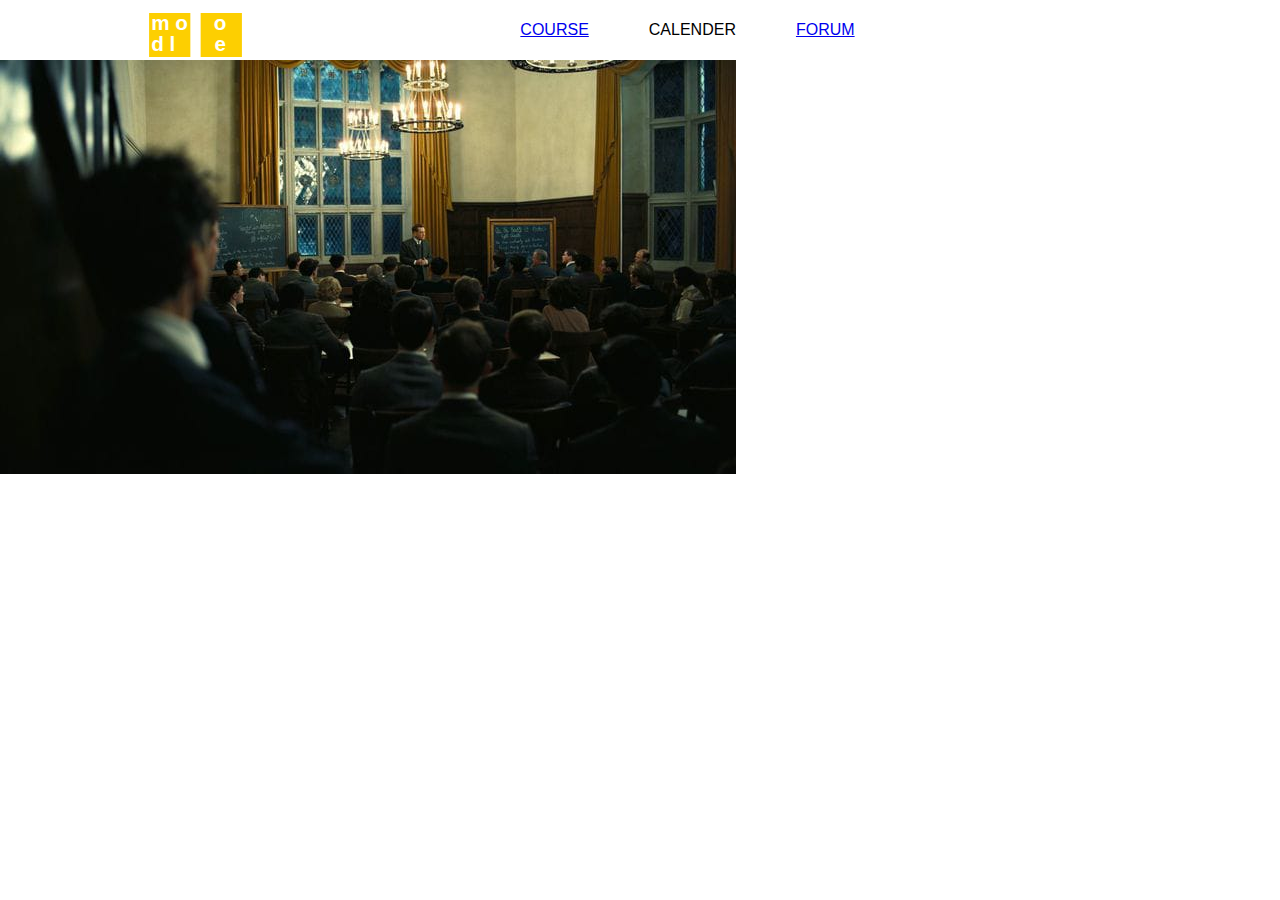
<file: vanilla/src/index.html>
<!DOCTYPE html>
<html lang="en">
<head>
    <meta charset="UTF-8">
    <title>shawez.classroom</title>
    <link rel="stylesheet" href="styles.css">
    <script>

    </script>
</head>
<body>
    <nav>
    <div class="topbar">
    <?xml version="1.0" encoding="UTF-8"?>
    <svg width="135px" height="64px" viewBox="0 0 135 64" version="1.1" xmlns="http://www.w3.org/2000/svg" xmlns:xlink="http://www.w3.org/1999/xlink">
        <title>Group</title>
        <g id="Page-1" stroke="none" stroke-width="1" fill="none" fill-rule="evenodd">
            <g id="Frame" transform="translate(-13, -16)">
                <g id="Group" transform="translate(13, 16)">
                    <rect id="Rectangle" fill="#FDCF01" x="0" y="0" width="60" height="64"></rect>
                    <rect id="Rectangle" fill="#FDCF01" x="75" y="0" width="60" height="64"></rect>
                    <text id="m-o" font-family="Helvetica-Bold, Helvetica" font-size="30" font-weight="bold" fill="#FFFFFF">
                        <tspan x="3" y="25">m o</tspan>
                    </text>
                    <text id="d-l" font-family="Helvetica-Bold, Helvetica" font-size="30" font-weight="bold" fill="#FFFFFF">
                        <tspan x="3" y="55">d   l</tspan>
                    </text>
                    <text id="o" font-family="Helvetica-Bold, Helvetica" font-size="30" font-weight="bold" fill="#FFFFFF">
                        <tspan x="94" y="25">o</tspan>
                    </text>
                    <text id="e" font-family="Helvetica-Bold, Helvetica" font-size="30" font-weight="bold" fill="#FFFFFF">
                        <tspan x="95" y="55">e</tspan>
                    </text>
                </g>
            </g>
        </g>
    </svg>




       <ol>
           <a href="course.html"><li>COURSE</li></a>
            <li>CALENDER</li>
            <a href="forum.html"><li>FORUM</li></a>
        </ol>
        <a href=notification.html><svg width="40" height="40" viewBox="0 0 24 24" fill="none" stroke="white" stroke-width="2.5" stroke-linecap="round" stroke-linejoin="round">
  <path d="M18 8a6 6 0 0 0-12 0c0 7-3 9-3 9h18s-3-2-3-9"></path>
  <path d="M13.73 21a2 2 0 0 1-3.46 0"></path>
</svg></a>
    </div>
    </nav>
    <main id="content">
    <div class ="hero-image">

        <img src="../media/class.jpeg"> 
    </div>

    <div class="bottombar"> 

        <a href="index.html"><svg width="40" height="40" viewBox="0 0 24 24" fill="none" stroke="white" stroke-width="2.5" stroke-linecap="round" stroke-linejoin="round">
  <path d="M3 12L12 3l9 9v9a2 2 0 0 1-2 2H5a2 2 0 0 1-2-2v-9z"></path>
</svg>
</a>
        <a href="search.html"><svg width="40" height="40" viewBox="0 0 24 24" fill="none" stroke="white" stroke-width="2.5" stroke-linecap="round" stroke-linejoin="round">
  <circle cx="10" cy="10" r="7"></circle>
  <line x1="15" y1="15" x2="21" y2="21"></line>
</svg></a> 
        <a href="http://localhost:8000/auth/public/register.php"><svg width="40" height="40" viewBox="0 0 24 24" fill="none" stroke="white" stroke-width="2.5" stroke-linecap="round" stroke-linejoin="round">
  <circle cx="12" cy="8" r="4"></circle>
  <path d="M6 20v-2a6 6 0 0 1 12 0v2"></path>
</svg></a> 
    </div>
    </main>


<script src="script.js"></script>


</body>
</html>
</file>
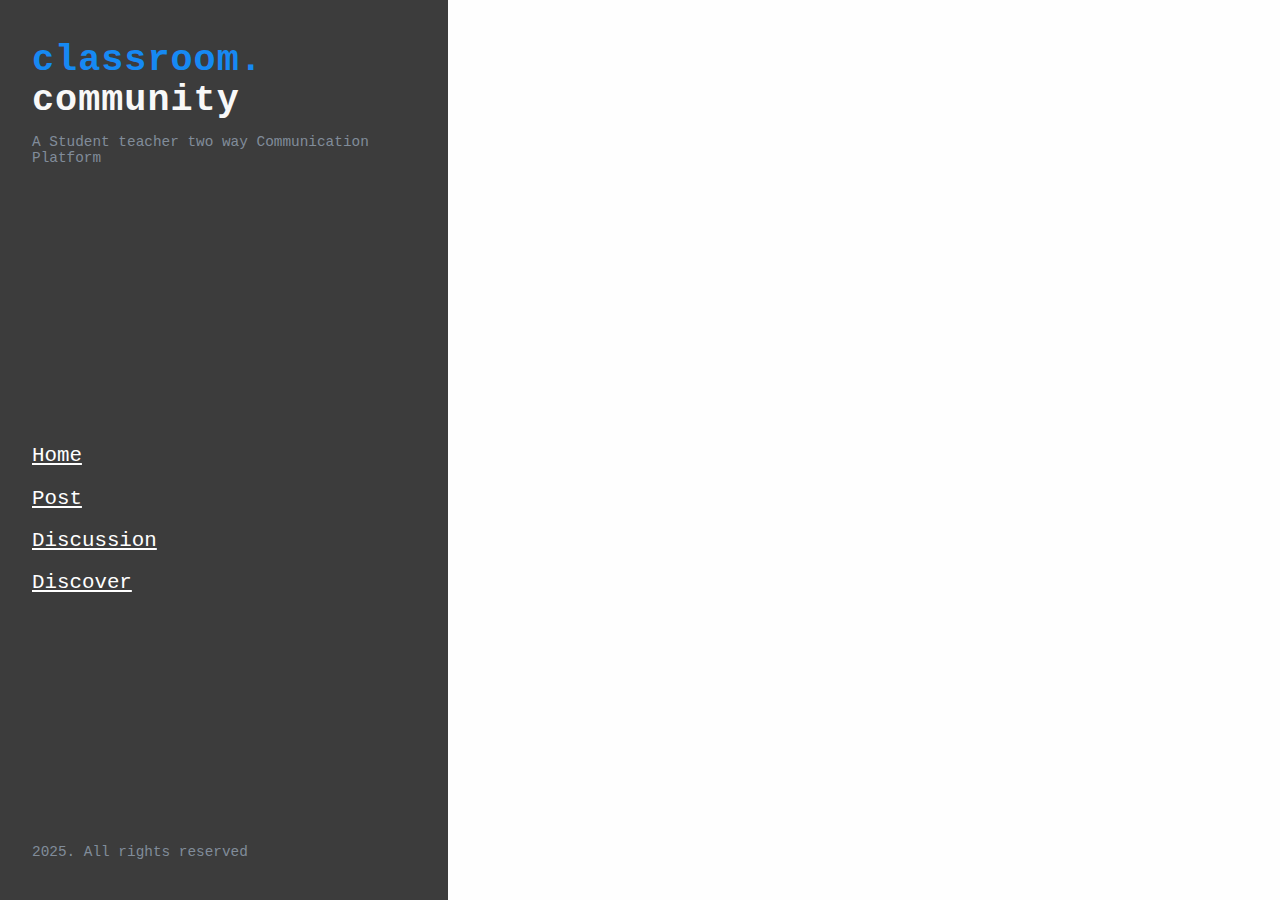
<file: src/afterlogin_index.html>
<!DOCTYPE html>
<html lang="en">
<head>
  <meta charset="UTF-8" />
  <meta name="viewport" content="width=device-width, initial-scale=1.0" />
  <title>Classroom Community</title>
  <link rel="stylesheet" href="style.css" />
</head>
<body>
  <div class="sidebar">
    <div class="logo">
      <h1><span class="blue">classroom.</span><br><span class="white">community</span></h1>
      <p class="tagline">A Student teacher two way Communication Platform</p>
    </div>

    <nav>
      <a href="#" class="nav-item">Home</a>
      <a href="#" class="nav-item">Post</a>
      <a href="#" class="nav-item">Discussion</a>
      <a href="#" class="nav-item">Discover</a>
    </nav>

    <footer>
      <p>2025. All rights reserved</p>
    </footer>
  </div>

  <div class="content">
    <!-- Future content or main dashboard area -->
  </div>
</body>
</html>
</file>
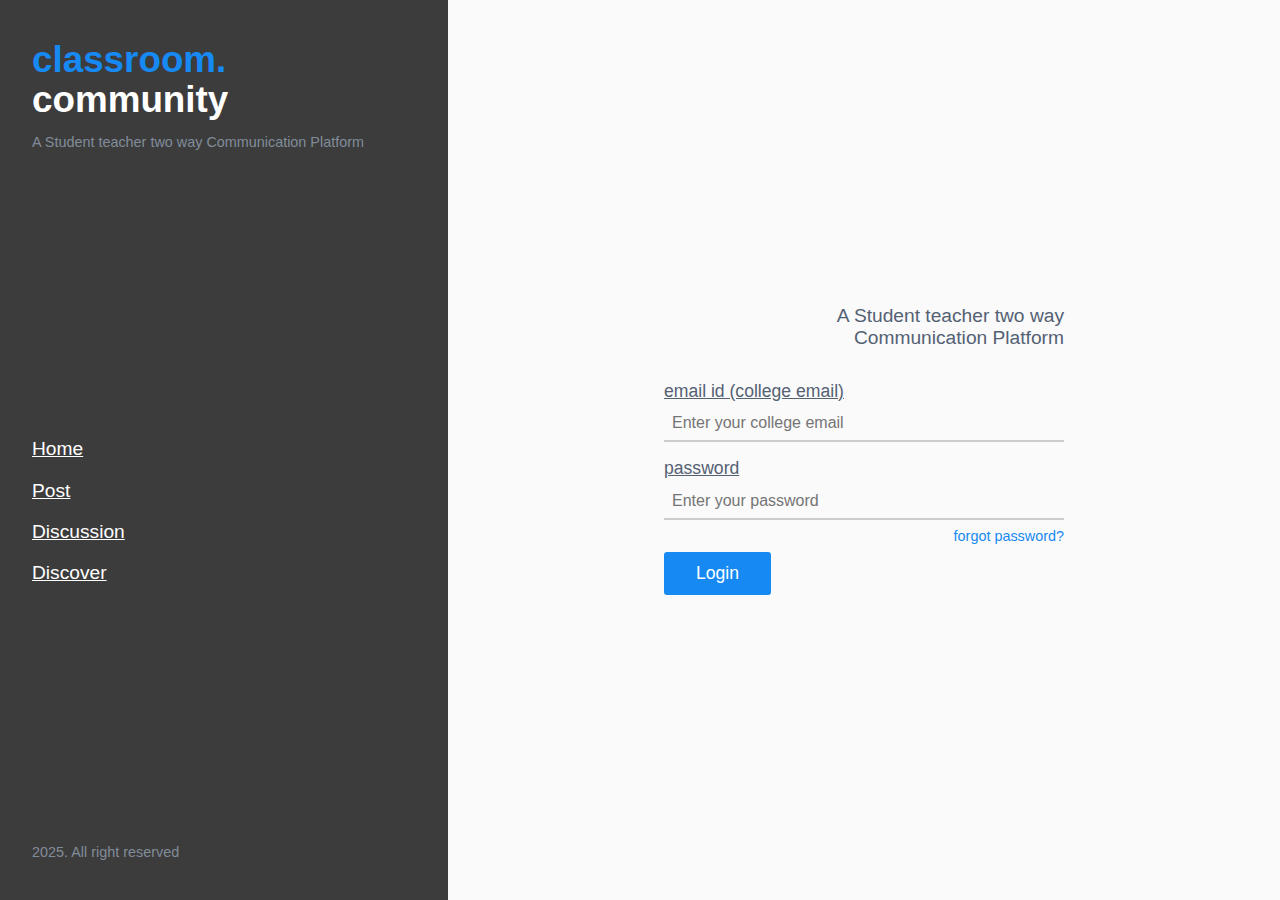
<file: src/beforelogin_index.html>
<!DOCTYPE html>
<html lang="en">
<head>
  <meta charset="UTF-8" />
  <meta name="viewport" content="width=device-width, initial-scale=1.0" />
  <title>Classroom Community | Login</title>
  <link rel="stylesheet" href="login.css" />
</head>
<body>
  <div class="container">
    <!-- Sidebar -->
    <div class="sidebar">
      <div class="logo">
        <h1>
          <span class="blue">classroom.</span><br />
          <span class="white">community</span>
        </h1>
        <p class="tagline">A Student teacher two way Communication Platform</p>
      </div>

      <nav>
        <a href="#" class="nav-item">Home</a>
        <a href="#" class="nav-item">Post</a>
        <a href="#" class="nav-item">Discussion</a>
        <a href="#" class="nav-item">Discover</a>
      </nav>

      <footer>
        <p>2025. All right reserved</p>
      </footer>
    </div>

    <!-- Login Area -->
    <div class="login-area">
      <form class="login-form">
        <p class="desc">
          A Student teacher two way<br />
          Communication Platform
        </p>

        <label for="email">email id (college email)</label>
        <input type="email" id="email" placeholder="Enter your college email" required />

        <label for="password">password</label>
        <input type="password" id="password" placeholder="Enter your password" required />

        <a href="#" class="forgot">forgot password?</a>

        <button type="submit" class="login-btn">Login</button>
      </form>
    </div>
  </div>
</body>
</html>
</file>
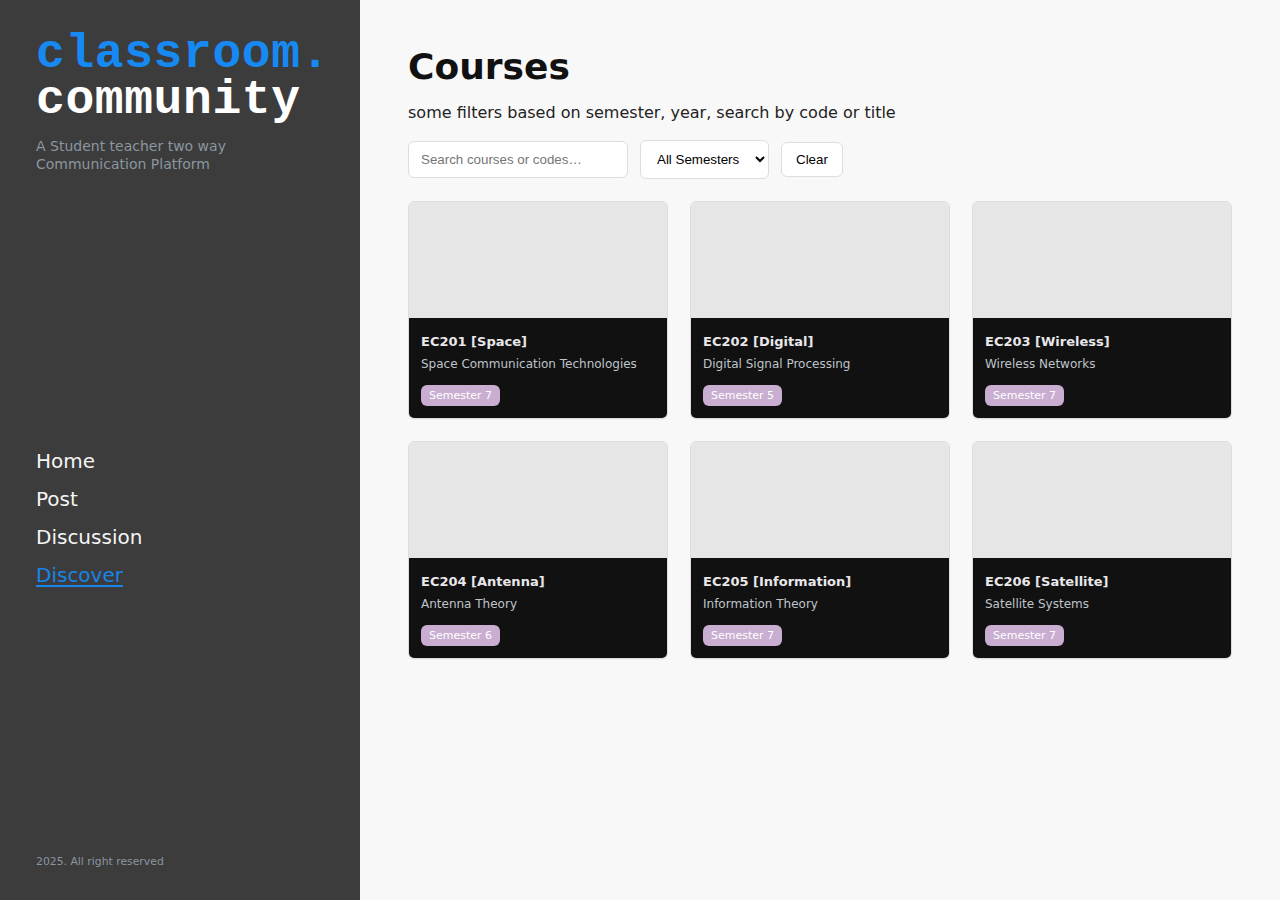
<file: src/course.html>
<!DOCTYPE html>
<html lang="en">
<head>
  <meta charset="utf-8" />
  <meta name="viewport" content="width=device-width,initial-scale=1" />
  <title>Classroom Community — Courses</title>
  <link rel="stylesheet" href="styles.css" />
</head>
<body>
  <div class="app">
    <!-- LEFT SIDEBAR -->
    <aside class="sidebar">
      <div class="logo">
        <h1><span class="blue">classroom.</span><br /><span class="white">community</span></h1>
        <p class="tagline">A Student teacher two way Communication Platform</p>
      </div>

      <nav class="menu" aria-label="Main navigation">
        <a class="menu-item" href="#">Home</a>
        <a class="menu-item" href="#">Post</a>
        <a class="menu-item" href="#">Discussion</a>
        <a class="menu-item active" href="#">Discover</a>
      </nav>

      <footer class="sidebar-footer">
        <small>2025. All right reserved</small>
      </footer>
    </aside>

    <!-- MAIN CONTENT -->
    <main class="main">
      <header class="page-header">
        <h2>Courses</h2>
        <p class="lead">some filters based on semester, year, search by code or title</p>

        <div class="filters">
          <input id="search" type="search" placeholder="Search courses or codes…" aria-label="Search courses" />
          <select id="semester" aria-label="Filter by semester">
            <option value="">All Semesters</option>
            <option value="1">Semester 1</option>
            <option value="2">Semester 2</option>
            <option value="3">Semester 3</option>
            <option value="4">Semester 4</option>
            <option value="5">Semester 5</option>
            <option value="6">Semester 6</option>
            <option value="7">Semester 7</option>
            <option value="8">Semester 8</option>
          </select>
          <button id="clear" type="button" title="Clear filters">Clear</button>
        </div>
      </header>

      <section id="coursesGrid" class="grid" aria-live="polite">
        <!-- Course cards inserted by JS -->
      </section>
    </main>
  </div>

  <script src="script.js"></script>
</body>
</html>
</file>
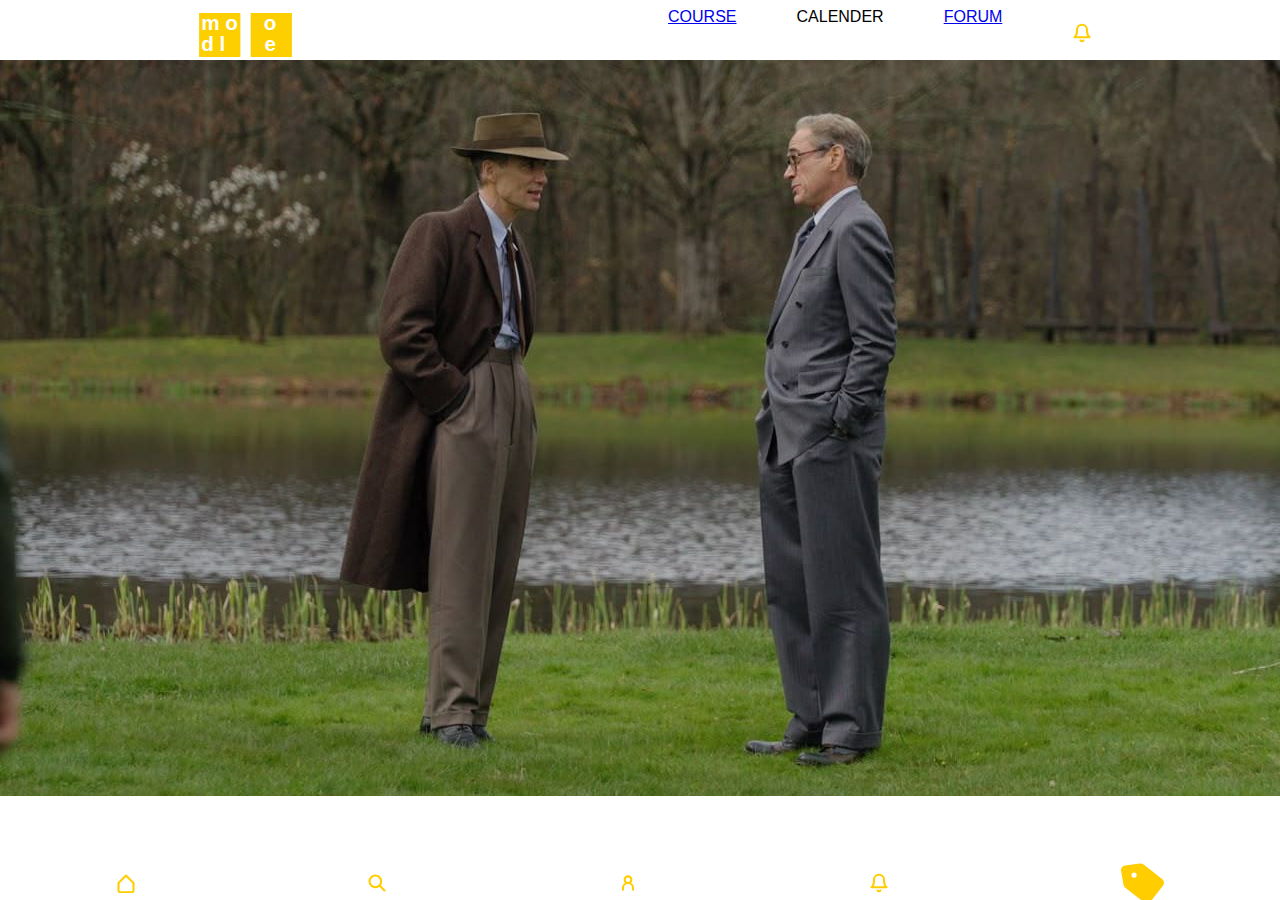
<file: vanilla/src/forum.html>
<!DOCTYPE html>
<html lang="en">
<head>
    <meta charset="UTF-8">
    <title>shawez.classroom</title>
    <link rel="stylesheet" href="styles.css">
    <script>

    </script>
</head>
<body>
    <nav>
    <div class="topbar">
    <?xml version="1.0" encoding="UTF-8"?>
    <svg width="135px" height="64px" viewBox="0 0 135 64" version="1.1" xmlns="http://www.w3.org/2000/svg" xmlns:xlink="http://www.w3.org/1999/xlink">
        <title>Group</title>
        <g id="Page-1" stroke="none" stroke-width="1" fill="none" fill-rule="evenodd">
            <g id="Frame" transform="translate(-13, -16)">
                <g id="Group" transform="translate(13, 16)">
                    <rect id="Rectangle" fill="#FDCF01" x="0" y="0" width="60" height="64"></rect>
                    <rect id="Rectangle" fill="#FDCF01" x="75" y="0" width="60" height="64"></rect>
                    <text id="m-o" font-family="Helvetica-Bold, Helvetica" font-size="30" font-weight="bold" fill="#FFFFFF">
                        <tspan x="3" y="25">m o</tspan>
                    </text>
                    <text id="d-l" font-family="Helvetica-Bold, Helvetica" font-size="30" font-weight="bold" fill="#FFFFFF">
                        <tspan x="3" y="55">d   l</tspan>
                    </text>
                    <text id="o" font-family="Helvetica-Bold, Helvetica" font-size="30" font-weight="bold" fill="#FFFFFF">
                        <tspan x="94" y="25">o</tspan>
                    </text>
                    <text id="e" font-family="Helvetica-Bold, Helvetica" font-size="30" font-weight="bold" fill="#FFFFFF">
                        <tspan x="95" y="55">e</tspan>
                    </text>
                </g>
            </g>
        </g>
    </svg>




       <ol>
           <a href="course.html"><li>COURSE</li></a>
            <li>CALENDER</li>
            <a href="forum.html"><li>FORUM</li></a>
            <a href="notification.html"><svg width="40" height="40" viewBox="0 0 24 24" fill="none" stroke="#ffcd00" stroke-width="2.5" stroke-linecap="round" stroke-linejoin="round">
  <path d="M18 8a6 6 0 0 0-12 0c0 7-3 9-3 9h18s-3-2-3-9"></path>
  <path d="M13.73 21a2 2 0 0 1-3.46 0"></path>
            </svg></a>
       </ol>

        
    </div>
    </nav>
    <main id="content">
    <div class ="hero-image">
        <img src="../media/forum.jpeg"> 
    </div>

    <div class="bottombar"> 

        <a href="index.html"><svg width="40" height="40" viewBox="0 0 24 24" fill="none" stroke="#ffcd00" stroke-width="2.5" stroke-linecap="round" stroke-linejoin="round">
  <path d="M3 12L12 3l9 9v9a2 2 0 0 1-2 2H5a2 2 0 0 1-2-2v-9z"></path>
</svg>
</a>
        <a href="search.html"><svg width="40" height="40" viewBox="0 0 24 24" fill="none" stroke="#ffcd00" stroke-width="2.5" stroke-linecap="round" stroke-linejoin="round">
  <circle cx="10" cy="10" r="7"></circle>
  <line x1="15" y1="15" x2="21" y2="21"></line>
</svg></a> 
        <a href="../H"><svg width="40" height="40" viewBox="0 0 24 24" fill="none" stroke="#ffcd00" stroke-width="2.5" stroke-linecap="round" stroke-linejoin="round">
  <circle cx="12" cy="8" r="4"></circle>
  <path d="M6 20v-2a6 6 0 0 1 12 0v2"></path>
</svg></a> 
        <a href="notificationTag.html"><svg width="40" height="40" viewBox="0 0 24 24" fill="none" stroke="#ffcd00" stroke-width="2.5" stroke-linecap="round" stroke-linejoin="round">
  <path d="M18 8a6 6 0 0 0-12 0c0 7-3 9-3 9h18s-3-2-3-9"></path>
  <path d="M13.73 21a2 2 0 0 1-3.46 0"></path>
            </svg></a>
            <a class="tags"><svg width="65px" height="61px" viewBox="0 0 65 61" version="1.1" xmlns="http://www.w3.org/2000/svg" xmlns:xlink="http://www.w3.org/1999/xlink">
    <title>Combined Shape</title>
    <g id="Page-1" stroke="none" stroke-width="1" fill="none" fill-rule="evenodd">
        <g id="Frame" transform="translate(-443, -84)" fill="#FFCD00">
            <path d="M477.172896,86.3254675 L504.741876,107.864715 C507.78832,110.244858 508.328464,114.643976 505.948321,117.690421 L487.478476,141.330743 C485.098333,144.377188 480.699215,144.917331 477.652771,142.537188 L449.906545,120.859461 C448.544496,119.795312 447.624318,118.264859 447.32321,116.562823 L443.660083,95.8567037 C442.986607,92.049824 445.526732,88.4177776 449.333612,87.7443012 C449.449505,87.7237985 449.565897,87.7062218 449.682676,87.691588 L471.992893,84.8958641 C473.840992,84.6642764 475.705185,85.1787657 477.172896,86.3254675 Z M463,98 C460.790861,98 459,99.790861 459,102 C459,104.209139 460.790861,106 463,106 C465.209139,106 467,104.209139 467,102 C467,99.790861 465.209139,98 463,98 Z" id="Combined-Shape"></path>
        </g>
    </g>
</svg>

            </a>




    </div>
    </main>
    <script src="script.js"></script>

</body>
</html>
</file>
<file: vanilla/src/styles.css>
*{
   padding:0px;
   margin:0px;
   box-sizing: border-box;

}
html,body{
    height: 100%;
    width: 100%;
    
}
.topbar img,
.bottombar img {
  height: auto;      /* fills the bar’s height */
  width: auto;       /* keeps correct aspect ratio */
  object-fit: contain; /* ensures image fits nicely inside */
}

svg{
    padding:15px 5px 5px 5px;
}
nav{
    width: 100%;
    height: 30px;
    padding:10px 10px;
}

.layern{
    width:100%;
    height:40px;
}


ol{
  display:flex;
  list-style:none;
  font: caption;
  gap:60px;
}


.topbar {
  position: fixed;       /* Stick to viewport */
  top: 0;                /* Stay at top */
  left: 0;
  width: 100%;
  height: 60px;
  display: flex;
  align-items: center;
  justify-content: space-around;
  background-color: white; /* Add a background so content doesn’t show through */
  z-index: 1000;         /* Make sure it stays above other elements */
}

.bottombar {
  position: fixed;       /* Stick to viewport */
  bottom: 0;             /* Stay at bottom */
  left: 0;
  width: 100%;
  height: 40px;
  display: flex;
  align-items: center;
  justify-content: space-around;
  background-color: white;
  z-index: 1000;
}

/* Add padding to body so content doesn’t hide behind bars */
body {
  padding-top: 30px;    /* Same as topbar height */
  padding-bottom: 40px; /* Same as bottombar height */
}
</file>
<file: src/style.css>
* {
  margin: 0;
  padding: 0;
  box-sizing: border-box;
  font-family: "Courier New", monospace;
}

body {
  display: flex;
  min-height: 100vh;
  background-color: #f7f7f7;
}

/* Sidebar (desktop view) */
.sidebar {
  width: 35%;
  background-color: #3c3c3c;
  color: white;
  display: flex;
  flex-direction: column;
  justify-content: space-between;
  padding: 2.5rem 2rem;
}

.logo h1 {
  font-size: 2.3rem;
  line-height: 1.1;
  letter-spacing: 1px;
}

.blue {
  color: #1689f3;
}

.white {
  color: #f8f8f8;
}

.tagline {
  color: #818c9a;
  font-size: 0.9rem;
  margin-top: 0.8rem;
}

nav {
  display: flex;
  flex-direction: column;
  margin-top: 3rem;
}

.nav-item {
  color: white;
  font-size: 1.3rem;
  text-decoration: underline;
  margin-bottom: 1.2rem;
  transition: color 0.3s;
}

.nav-item:hover {
  color: #1689f3;
}

footer p {
  color: #818c9a;
  font-size: 0.9rem;
}

.content {
  width: 65%;
  background-color: #fefefe;
}

/* ============================= */
/* MOBILE & TABLET VIEW (Responsive) */
/* ============================= */
@media (max-width: 768px) {
  body {
    flex-direction: column;
  }

  .sidebar {
    width: 100%;
    padding: 1.5rem;
    align-items: center;
    text-align: center;
  }

  .logo h1 {
    font-size: 1.8rem;
  }

  .tagline {
    font-size: 0.8rem;
    margin-top: 0.5rem;
  }

  nav {
    flex-direction: row;
    justify-content: center;
    flex-wrap: wrap;
    margin-top: 1rem;
    gap: 1rem;
  }

  .nav-item {
    font-size: 1.1rem;
    margin: 0;
  }

  footer p {
    margin-top: 1rem;
    font-size: 0.8rem;
  }

  .content {
    width: 100%;
    flex: 1;
  }
}
</file>
<file: src/login.css>
* {
  margin: 0;
  padding: 0;
  box-sizing: border-box;
  font-family: "Comic Sans MS", cursive, sans-serif;
}

body {
  background-color: #f7f7f7;
  min-height: 100vh;
}

/* Layout container */
.container {
  display: flex;
  min-height: 100vh;
}

/* Sidebar styling */
.sidebar {
  width: 35%;
  background-color: #3c3c3c;
  color: white;
  display: flex;
  flex-direction: column;
  justify-content: space-between;
  padding: 2.5rem 2rem;
}

.logo h1 {
  font-size: 2.3rem;
  line-height: 1.1;
}

.blue {
  color: #1689f3;
}

.white {
  color: #ffffff;
}

.tagline {
  color: #818c9a;
  font-size: 0.9rem;
  margin-top: 0.8rem;
}

nav {
  display: flex;
  flex-direction: column;
  margin-top: 3rem;
}

.nav-item {
  color: white;
  font-size: 1.2rem;
  text-decoration: underline;
  margin-bottom: 1.2rem;
  transition: color 0.3s;
}

.nav-item:hover {
  color: #1689f3;
}

footer p {
  color: #818c9a;
  font-size: 0.9rem;
}

/* Right side (login form) */
.login-area {
  width: 65%;
  background-color: #fafafa;
  display: flex;
  align-items: center;
  justify-content: center;
  padding: 3rem 2rem;
}

.login-form {
  width: 80%;
  max-width: 400px;
}

.desc {
  color: #546173;
  font-size: 1.2rem;
  text-align: right;
  margin-bottom: 2rem;
}

label {
  display: block;
  font-size: 1.1rem;
  color: #546173;
  margin-top: 1rem;
  text-decoration: underline;
}

input {
  width: 100%;
  padding: 0.5rem;
  margin-top: 0.3rem;
  border: none;
  border-bottom: 2px solid #ccc;
  background-color: transparent;
  outline: none;
  font-size: 1rem;
}

input:focus {
  border-color: #1689f3;
}

.forgot {
  display: inline-block;
  margin-top: 0.5rem;
  font-size: 0.9rem;
  color: #1689f3;
  text-decoration: none;
  float: right;
}

.login-btn {
  display: block;
  margin-top: 2rem;
  background-color: #1689f3;
  color: white;
  border: none;
  padding: 0.7rem 2rem;
  font-size: 1.1rem;
  cursor: pointer;
  border-radius: 3px;
}

.login-btn:hover {
  background-color: #0d6fd1;
}

/* ============================= */
/* RESPONSIVE DESIGN */
/* ============================= */
@media (max-width: 768px) {
  .container {
    flex-direction: column;
  }

  /* Sidebar collapses to top */
  .sidebar {
    width: 100%;
    text-align: center;
    padding: 1.5rem 1rem;
  }

  .logo h1 {
    font-size: 1.8rem;
  }

  .tagline {
    font-size: 0.8rem;
  }

  nav {
    flex-direction: row;
    justify-content: center;
    flex-wrap: wrap;
    gap: 1rem;
    margin-top: 1rem;
  }

  .nav-item {
    font-size: 1rem;
    margin: 0;
  }

  footer {
    display: none; /* hide footer on mobile for cleaner look */
  }

  /* Login area becomes full width */
  .login-area {
    width: 100%;
    padding: 2rem 1.2rem;
  }

  .desc {
    text-align: center;
    font-size: 1rem;
  }

  .login-form {
    width: 100%;
    max-width: 320px;
    margin: auto;
  }

  label {
    font-size: 1rem;
  }

  .login-btn {
    width: 100%;
    padding: 0.8rem 0;
    font-size: 1rem;
  }
}
</file>
<file: src/styles.css>
:root{
  --sidebar-bg: #3c3c3c;
  --text-muted: #8a96a0;
  --accent: #1689f3;
  --card-bg: #111213;
  --card-meta: #e9e7ea;
  --max-width: 1200px;
}

/* Reset & base */
*{box-sizing:border-box}
html,body,#app{height:100%}
body{
  margin:0;
  font-family: Inter, system-ui, -apple-system, "Segoe UI", Roboto, "Helvetica Neue", Arial;
  background:#f8f8f8;
  color:#111;
  -webkit-font-smoothing:antialiased;
  -moz-osx-font-smoothing:grayscale;
}

/* APP layout */
.app{
  display:flex;
  min-height:100vh;
}

/* SIDEBAR */
.sidebar{
  width:34%;
  max-width:360px;
  min-width:260px;
  background:var(--sidebar-bg);
  color:white;
  padding:32px 36px;
  display:flex;
  flex-direction:column;
  justify-content:space-between;
}

.logo h1{
  font-size:48px;
  line-height:0.95;
  margin:0 0 14px 0;
  letter-spacing:0.6px;
  font-weight:700;
  font-family: "Courier New", monospace;
}
.logo .blue{color:var(--accent)}
.logo .white{color:#fff}

.tagline{
  color:var(--text-muted);
  margin-bottom: 16px;
  max-width: 260px;
  font-size:14px;
  line-height:1.3;
}

/* Menu */
.menu{display:flex;flex-direction:column;gap:14px;margin-top:18px}
.menu-item{
  color: #fff;
  text-decoration: none;
  font-size:20px;
  opacity:0.95;
  text-underline-offset:3px;
}
.menu-item:hover{color:var(--accent)}
.menu-item.active{color:var(--accent);text-decoration:underline}

/* Footer */
.sidebar-footer{color:var(--text-muted);font-size:13px;margin-top:24px}

/* MAIN area */
.main{
  flex:1;
  padding:40px 48px;
  max-width:calc(var(--max-width));
  margin:0 auto;
}

/* Header + filters */
.page-header h2{font-size:36px;margin:6px 0 6px 0}
.lead{color: #222; margin-bottom:18px;}

.filters{
  display:flex;
  gap:12px;
  align-items:center;
  margin-top:14px;
  margin-bottom:22px;
  flex-wrap:wrap;
}
.filters input[type="search"]{
  padding:10px 12px;
  border:1px solid #ddd;
  border-radius:6px;
  min-width:220px;
  outline:none;
}
.filters select{
  padding:10px 12px;
  border:1px solid #ddd;
  border-radius:6px;
  background:white;
}
.filters button{
  padding:9px 14px;
  border-radius:6px;
  border:1px solid #ddd;
  background:white;
  cursor:pointer;
}

/* Grid */
.grid{
  display:grid;
  grid-template-columns: repeat(3, 1fr);
  gap:22px;
}

/* Card */
.card{
  background:#fff;
  border:1px solid #ddd;
  border-radius:6px;
  overflow:hidden;
  box-shadow: 0 1px 0 rgba(0,0,0,0.03);
  display:flex;
  flex-direction:column;
}

.card .thumb{
  background:#e6e6e6;
  height:120px;
  background-size:cover;
  background-position:center;
  border-bottom:4px solid #111; /* little frame like image in screenshot */
}

.card .meta{
  padding:12px;
  background:#111;
  color:#e9e7ea;
  font-size:13px;
}
.card .meta .code{
  display:block;
  font-weight:600;
  margin-bottom:8px;
}
.card .meta .title{
  color:#bfc4c9;
  display:block;
  font-size:12px;
  margin-bottom:6px;
}
.card .meta .tag{
  display:inline-block;
  margin-top:8px;
  background:#caaed2;
  color:#fff;
  padding:4px 8px;
  border-radius:6px;
  font-size:11px;
}

/* responsiveness */
@media (max-width:1100px){
  .grid{ grid-template-columns: repeat(2, 1fr); }
  .sidebar{ width:36%; }
  .main{ padding:28px; }
}

@media (max-width:720px){
  .app{flex-direction:column}
  .sidebar{ width:100%; max-width:none; min-width:auto; padding:18px; text-align:center}
  .logo h1{ font-size:36px }
  .main{ padding:20px }
  .grid{ grid-template-columns: repeat(1, 1fr); gap:16px }
  .filters{ justify-content:stretch }
  .filters input[type="search"]{ width:100% }
}
</file>
